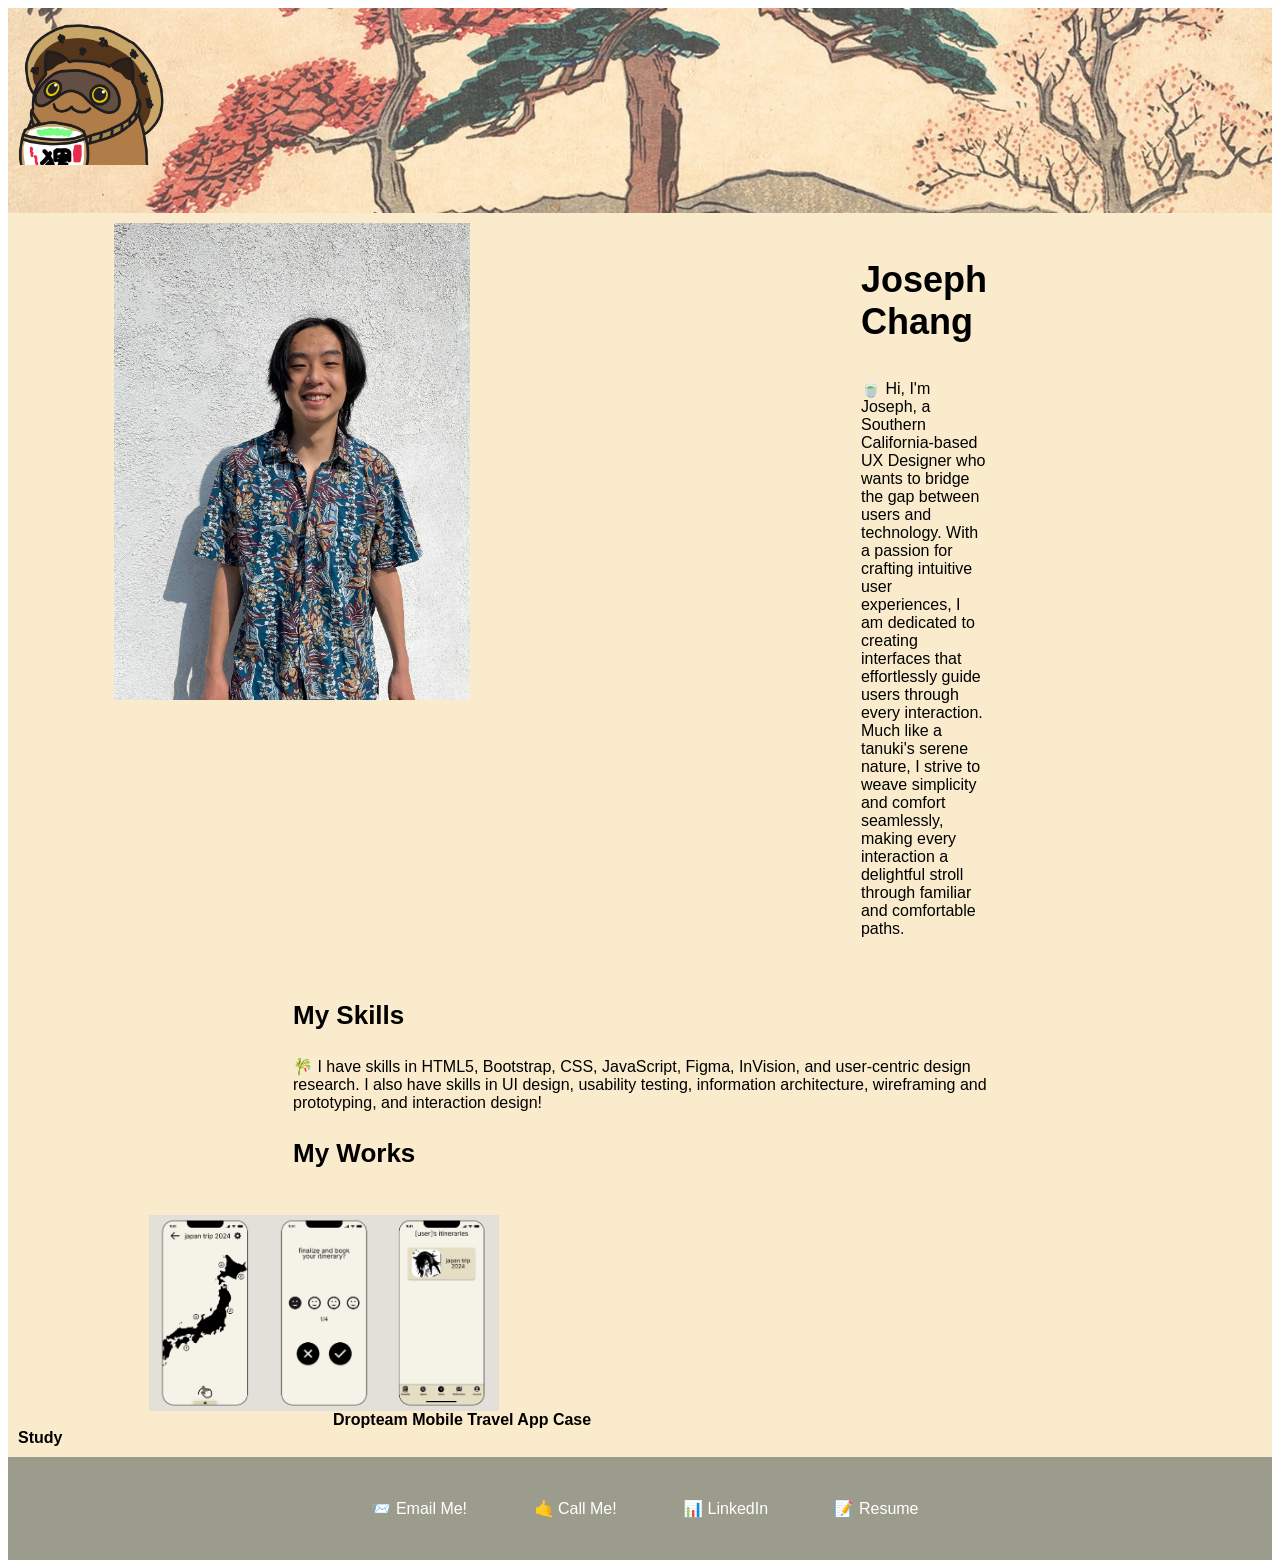
<file: index.html>
<!DOCTYPE html>
<html lang="en">
    <head>
        <meta charset="utf-8">
        <meta name="viewport" content="width=device-width, initial-scale=1">
        <link rel="stylesheet" type="text/css" href="portfolio.css" /> 
    </head>
    <body>
        <section>
            <div id="logo" class="item">
               <a href="portfolio.html"><img src="tanukilogo.png" alt="Tanuki with a sake barrel." height="150" width="150"></a>
            </div>
            <header>
                <img src="woodcut.jpg" alt="Hokusai Ukiyo-e Background">
            </header>
        </section>

        <section>
          <article>
            <img src="josephchangrmbg.PNG" alt="Joseph Chang in a blue Hawaiian shirt." width="356" height="477.5">
        </article>
          
          <article>
            <h1>Joseph Chang</h1>
            <p>🍵 Hi, I'm Joseph, a Southern California-based UX Designer who wants to bridge the gap between users and technology. With a passion for crafting intuitive user experiences, I am dedicated to creating interfaces that effortlessly guide users through every interaction. Much like a tanuki's serene nature, I strive to weave simplicity and comfort seamlessly, making every interaction a delightful stroll through familiar and comfortable paths.</p>
          </article>
        </section>
        
        <section>
          <article>
            <h3>My Skills</h3>
            <p>🎋 I have skills in HTML5, Bootstrap, CSS, JavaScript, Figma, InVision, and user-centric design research. I also have skills in UI design, usability testing, information architecture, wireframing and prototyping, and interaction design!</p>
            <h3>My Works</h3>
          </article>
        </section>

        <section>
            <article>
              <img src="dropteamnotioncover.PNG" alt="Mobile Travel App Case Study" width="350" height="196.29">
              <strong>Dropteam Mobile Travel App Case Study</strong>
          </article>
            
            <article>
            </article>
          </section>

        <footer>
          <ul>
            <li><a href="mailto: josephchang9853@gmail.com">📨 Email Me!</a></li>
            <li><a href="tel:+4083864240">🤙 Call Me!</a></li>
            <li><a href="https://www.linkedin.com/in/josephchang8/">📊 LinkedIn</a></li>
            <li><a href="https://drive.google.com/file/d/1G3Yd43jrW-JCm3QwzVxBxBnykRncaOaF/view?usp=drive_link">📝 Resume</a></li>
          </ul>
        </footer>
        
        </body>
        </html>
</html>
</file>
<file: portfolio.css>
* {
    box-sizing: border-box;
  }
  
  body {
    font-family: 'Trebuchet MS', 'Lucida Sans Unicode', 'Lucida Grande', 'Lucida Sans', Arial, sans-serif;
  }

  h1 {
    font-size: 36px;
  }

  article h1 {
    margin-left: 275px;
    margin-right: 275px;
  }

  h2 {
    font-size: 32px;
  }

  h3 {
    font-size: 26px;
  }

  article h3 {
    margin-left: 275px;
  }

  p {
    font-size: 16px;
  }

  article p {
    margin-left: 275px;
    margin-right: 275px;
  }

  article strong {
    font-size: 16px;
    margin-top: 10px;
    margin-left: 315px;
  }
  
  /* Style the header */
  header {
    background-color: #dcc5a6;
    margin: 0 auto;
    width: 100%;
    /*background-image: "woodcut.jpg";*/
    /*padding: 30px;
    text-align: center;
    font-size: 35px;
    color: white;*/
  }

  header img {
    display: block;
    margin-left: auto;
    margin-right: auto;
    width: 99.999%;
  }

  .item {
	position: absolute;
	background-repeat: no-repeat;
	background-size: 75% auto;
	background-position: left top;
	pointer-events: none;
  }

  #logo {
    top: 15px;
    left: 15px;
  }


  
  /* Container for flexboxes */
  section {
    display: -webkit-flex;
    display: flex;
  }
  
  /* Style the navigation menu */
  nav {
    -webkit-flex: 1;
    -ms-flex: 1;
    flex: 1;
    background: #ccc;
    padding: 20px;
  }
  
  /* Style the list inside the menu */
  nav ul {
    list-style-type: none;
    padding: 0;
  }
  
  /* Style the content */
  article {
    -webkit-flex: 3;
    -ms-flex: 3;
    flex: 3;
    background-color: #faebcc;
    padding: 10px;
  }

  article img {
    -webkit-flex: 4;
    -ms-flex: 4;
    display: block;
    margin-left: auto;
    margin-right: auto;
    width: auto;
  }
  
  /* Style the footer */
  footer {
    background-color: #9b9c8c;
    padding: 10px;
    text-align: center;
    color: white;
  }

  footer li {
    list-style-type: none;
    display: inline-block;
    margin-right: 30px;
  }

  li a {
    display: block;
    color: white;
    text-align: center;
    padding: 16px;
    text-decoration: none;
  }

  li a:hover {
    background-color: #818181;
  }
  
  /* Responsive layout - makes the menu and the content (inside the section) sit on top of each other instead of next to each other */
  @media (max-width: 600px) {
    section {
      -webkit-flex-direction: column;
      flex-direction: column;
    }
  }
</file>
